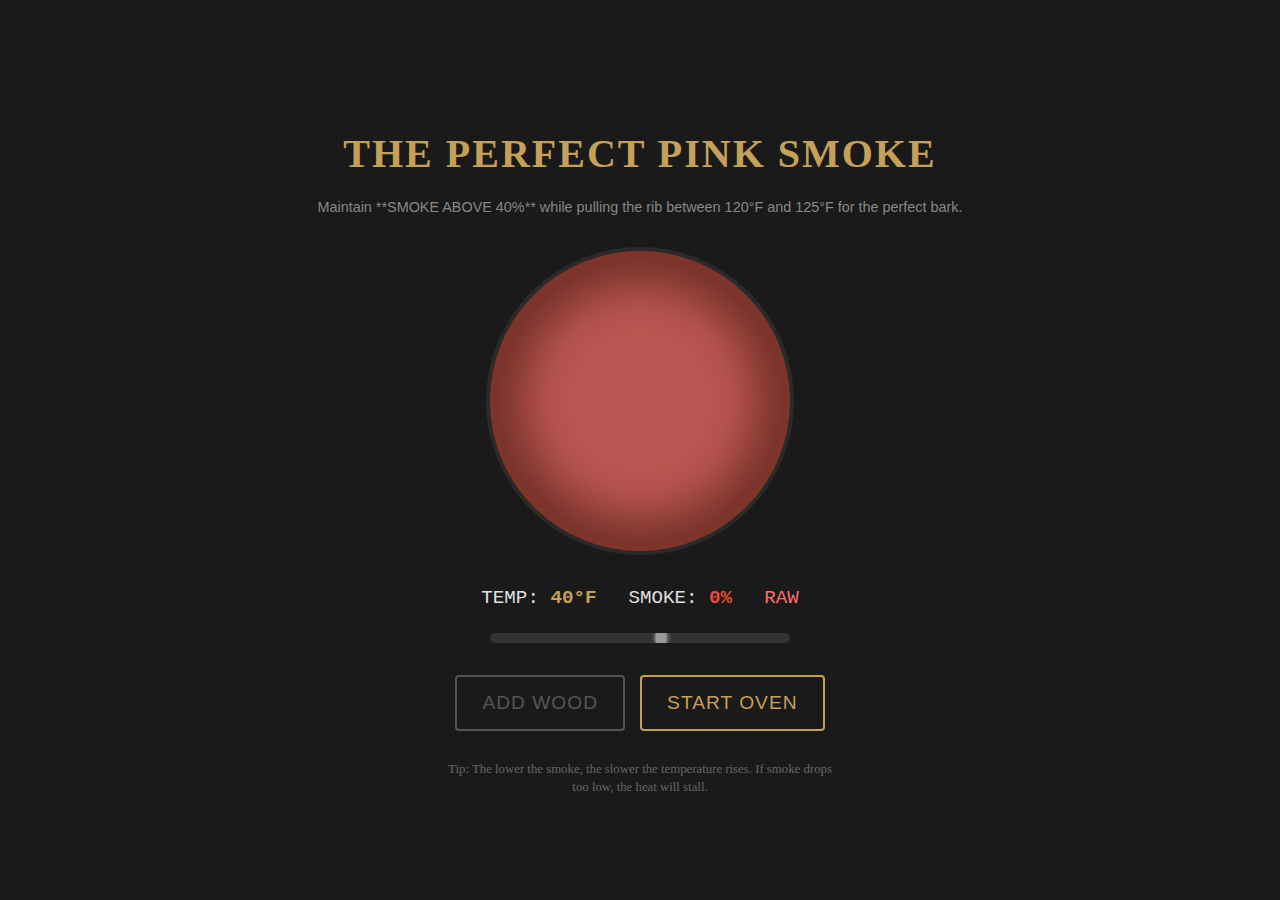
<file: MeatGame.html>
<!DOCTYPE html>
<html lang="en">

<head>
  <meta charset="UTF-8">
  <meta name="viewport" content="width=device-width, initial-scale=1.0">
  <title>The Perfect Pink | Smoked Prime Rib Simulator</title>
  <style>
    /* --- CSS STYLING --- */
    :root {
      --bg-color: #1a1a1a;
      --text-color: #e0e0e0;
      --accent-gold: #c5a059;
      --meat-raw: #ff6f69;
      --meat-rare: #ff8b85;
      /* Target Color */
      --meat-medium: #b07d62;
      --meat-burnt: #3d2b1f;
      --smoke-good: #00b894;
      /* Green for good smoke */
      --smoke-bad: #e74c3c;
      /* Red for low smoke */
    }

    body {
      font-family: 'Georgia', serif;
      background-color: var(--bg-color);
      color: var(--text-color);
      margin: 0;
      display: flex;
      flex-direction: column;
      align-items: center;
      justify-content: center;
      height: 100vh;
      user-select: none;
      overflow: hidden;
    }

    h1 {
      color: var(--accent-gold);
      font-size: 2.5rem;
      margin-bottom: 0.5rem;
      letter-spacing: 2px;
      text-transform: uppercase;
    }

    p.subtitle {
      font-family: sans-serif;
      color: #888;
      font-size: 0.9rem;
      margin-bottom: 2rem;
      text-align: center;
    }

    /* The Meat Visualizer */
    .oven-window {
      position: relative;
      width: 300px;
      height: 300px;
      border: 4px solid #333;
      border-radius: 50%;
      background: radial-gradient(circle at center, var(--meat-raw) 20%, #8a3324 80%, #2a1a1a 100%);
      box-shadow: 0 0 30px rgba(0, 0, 0, 0.5) inset, 0 0 20px rgba(0, 0, 0, 0.5);
      margin-bottom: 2rem;
      transition: transform 0.1s;
      display: flex;
      align-items: center;
      justify-content: center;
    }

    /* Effect for low smoke */
    .oven-window.cold {
      opacity: 0.7;
      box-shadow: 0 0 10px rgba(231, 76, 60, 0.5) inset;
    }

    /* The "Center" of the meat that changes color */
    .meat-center {
      width: 70%;
      height: 70%;
      background-color: var(--meat-raw);
      border-radius: 50%;
      filter: blur(20px);
      transition: background-color 0.2s;
    }

    /* UI Elements */
    .stats-container {
      display: flex;
      gap: 2rem;
      margin-bottom: 1.5rem;
      font-family: 'Courier New', monospace;
      font-size: 1.2rem;
    }

    .temp-display,
    .smoke-display {
      font-weight: bold;
      color: var(--accent-gold);
    }

    /* Smoke color logic */
    .smoke-display.low {
      color: var(--smoke-bad);
    }

    .smoke-display.optimal {
      color: var(--smoke-good);
    }

    .status-display {
      text-transform: uppercase;
    }

    /* Thermometer Bar */
    .thermometer-container {
      width: 300px;
      height: 10px;
      background: #333;
      border-radius: 5px;
      margin-bottom: 2rem;
      position: relative;
      overflow: hidden;
    }

    .thermometer-fill {
      height: 100%;
      width: 0%;
      background: linear-gradient(90deg, #3498db, #e74c3c);
      transition: width 0.1s linear;
    }

    /* The "Target Zone" marker on the bar */
    .target-zone {
      position: absolute;
      /* (120 - 40) / (180 - 40) = 57.14% */
      left: 57.14%;
      width: 3.5%;
      height: 100%;
      background-color: rgba(255, 255, 255, 0.5);
      z-index: 2;
      transform: translateX(-50%);
      box-shadow: 0 0 5px rgba(255, 255, 255, 0.7);
    }

    /* Controls */
    .controls-container {
      display: flex;
      gap: 15px;
    }

    button {
      background-color: transparent;
      border: 2px solid var(--accent-gold);
      color: var(--accent-gold);
      padding: 15px 25px;
      font-size: 1.2rem;
      cursor: pointer;
      text-transform: uppercase;
      letter-spacing: 1px;
      transition: all 0.2s;
      font-family: sans-serif;
      border-radius: 4px;
    }

    button:hover {
      background-color: var(--accent-gold);
      color: var(--bg-color);
      box-shadow: 0 0 15px var(--accent-gold);
    }

    .add-wood-btn {
      border-color: #f1c40f;
      color: #f1c40f;
    }

    .add-wood-btn:hover {
      background-color: #f1c40f;
      color: var(--bg-color);
    }

    button:disabled {
      border-color: #555;
      color: #555;
      cursor: not-allowed;
      box-shadow: none;
    }

    /* Feedback Overlay */
    .feedback {
      position: absolute;
      top: 20%;
      font-size: 3rem;
      font-weight: bold;
      text-shadow: 0 4px 10px rgba(0, 0, 0, 0.8);
      opacity: 0;
      transform: scale(0.5);
      transition: all 0.3s cubic-bezier(0.175, 0.885, 0.32, 1.275);
      pointer-events: none;
      text-align: center;
    }

    .feedback.show {
      opacity: 1;
      transform: scale(1);
    }

    /* Chef's Notes (Footer) */
    .chefs-notes {
      margin-top: 30px;
      font-size: 0.8rem;
      color: #666;
      max-width: 400px;
      text-align: center;
      line-height: 1.4;
    }
  </style>
</head>

<body>

  <h1>The Perfect Pink Smoke</h1>
  <p class="subtitle">Maintain **SMOKE ABOVE 40%** while pulling the rib between 120°F and 125°F for the perfect bark.
  </p>

  <div class="oven-window" id="oven">
    <div class="meat-center" id="meatCenter"></div>
  </div>

  <div class="feedback" id="feedbackText">PERFECT!</div>

  <div class="stats-container">
    <div>TEMP: <span class="temp-display" id="tempDisplay">40°F</span></div>
    <div>SMOKE: <span class="smoke-display" id="smokeDisplay">0%</span></div>
    <div class="status-display" id="statusDisplay">RAW</div>
  </div>

  <div class="thermometer-container">
    <div class="target-zone" title="Target: 120F - 125F"></div>
    <div class="thermometer-fill" id="thermometerFill"></div>
  </div>

  <div class="controls-container">
    <button id="woodBtn" class="add-wood-btn" onclick="addWood()" disabled>Add Wood</button>
    <button id="pullBtn" onclick="handleAction()">Start Oven</button>
  </div>

  <div class="chefs-notes">
    Tip: The lower the smoke, the slower the temperature rises. If smoke drops too low, the heat will stall.
  </div>

  <script>
    /* --- JAVASCRIPT LOGIC --- */

    // Game Constants
    const START_TEMP = 40;
    const MAX_TEMP = 180;
    const TARGET_MIN = 120; // Goal: Rare
    const TARGET_MAX = 125;
    const SMOKE_OPTIMAL_MIN = 40; // New smoke target
    const SMOKE_CRITICAL_LOW = 10; // Smoke stall threshold

    // State Variables
    let currentTemp = START_TEMP;
    let smokeLevel = 0;
    let isCooking = false;
    let gameEnded = false;
    let intervalId = null;
    let baseSpeed = 0.15; // Base speed
    let woodCooldown = false; // Prevents spamming the wood button

    // DOM Elements
    const tempDisplay = document.getElementById('tempDisplay');
    const smokeDisplay = document.getElementById('smokeDisplay');
    const statusDisplay = document.getElementById('statusDisplay');
    const meatCenter = document.getElementById('meatCenter');
    const thermometerFill = document.getElementById('thermometerFill');
    const pullBtn = document.getElementById('pullBtn');
    const woodBtn = document.getElementById('woodBtn');
    const feedbackText = document.getElementById('feedbackText');
    const oven = document.getElementById('oven');


    function updateVisuals() {
      // Update Text
      tempDisplay.innerText = Math.floor(currentTemp) + "°F";
      smokeDisplay.innerText = Math.floor(smokeLevel) + "%";

      // Smoke color logic
      if (smokeLevel >= SMOKE_OPTIMAL_MIN) {
        smokeDisplay.classList.add('optimal');
        smokeDisplay.classList.remove('low');
      } else if (smokeLevel < SMOKE_OPTIMAL_MIN && smokeLevel > SMOKE_CRITICAL_LOW) {
        smokeDisplay.classList.remove('optimal');
        smokeDisplay.classList.remove('low');
      } else {
        smokeDisplay.classList.add('low');
        smokeDisplay.classList.remove('optimal');
      }

      // Oven visual for critical low smoke
      if (smokeLevel < SMOKE_CRITICAL_LOW) {
        oven.classList.add('cold');
      } else {
        oven.classList.remove('cold');
      }

      // Update Bar Width
      const percentage = ((currentTemp - START_TEMP) / (MAX_TEMP - START_TEMP)) * 100;
      thermometerFill.style.width = Math.min(percentage, 100) + "%";

      // Update Meat Color & Status Text based on Ranges
      if (currentTemp < TARGET_MIN) {
        meatCenter.style.backgroundColor = "#ff6f69"; // Raw Red
        statusDisplay.innerText = "RAW";
        statusDisplay.style.color = "#ff6f69";
      } else if (currentTemp >= TARGET_MIN && currentTemp <= TARGET_MAX) {
        meatCenter.style.backgroundColor = "#ff8b85"; // Rare / Perfect
        statusDisplay.innerText = "PERFECT";
        statusDisplay.style.color = "#e0e0e0";
      } else if (currentTemp < 135) {
        meatCenter.style.backgroundColor = "#ffcccb"; // Medium-Rare
        statusDisplay.innerText = "MED-RARE";
        statusDisplay.style.color = "#ffcccb";
      } else if (currentTemp < 145) {
        meatCenter.style.backgroundColor = "#b07d62"; // Medium
        statusDisplay.innerText = "MEDIUM";
        statusDisplay.style.color = "#b07d62";
      } else {
        meatCenter.style.backgroundColor = "#3d2b1f"; // Overcooked/Burnt
        statusDisplay.innerText = "RUINED";
        statusDisplay.style.color = "#555";
      }
    }

    function handleAction() {
      if (!isCooking && !gameEnded) {
        startGame();
      } else if (isCooking) {
        stopGame();
      } else if (gameEnded) {
        resetGame();
      }
    }

    function addWood() {
      if (!isCooking || woodCooldown) return;

      // Increase smoke and apply cooldown
      smokeLevel = Math.min(100, smokeLevel + 30); // Boost smoke by 30%
      woodCooldown = true;
      woodBtn.disabled = true;
      woodBtn.innerText = "COOLDOWN...";

      // Start cooldown timer (e.g., 2 seconds)
      setTimeout(() => {
        woodCooldown = false;
        if (isCooking) {
          woodBtn.disabled = false;
          woodBtn.innerText = "Add Wood";
        }
      }, 2000);

      updateVisuals();
    }

    function startGame() {
      isCooking = true;
      pullBtn.innerText = "PULL ROAST!";
      pullBtn.style.borderColor = "#ff6f69";
      pullBtn.style.color = "#ff6f69";
      woodBtn.disabled = false;

      feedbackText.classList.remove('show');

      // The Cooking Loop
      intervalId = setInterval(() => {
        // 1. Temperature Physics (Acceleration)
        let tempAcceleration = 1;
        if (currentTemp > 100) tempAcceleration = 1.5;
        if (currentTemp > 115) tempAcceleration = 2.5;

        // SMOKE STALL PENALTY: Reduce temp acceleration if smoke is too low
        if (smokeLevel < SMOKE_CRITICAL_LOW) {
          tempAcceleration *= 0.1; // Slows down to 10% speed
          currentTemp = Math.max(START_TEMP, currentTemp - 0.2); // slight heat drop
        }

        currentTemp += (baseSpeed * tempAcceleration);

        // 2. Smoke Physics (Decay)
        smokeLevel = Math.max(0, smokeLevel - 0.5); // Smoke decays slowly

        updateVisuals();

        // Auto-fail if burnt
        if (currentTemp >= MAX_TEMP) {
          stopGame();
        }
      }, 50); // Updates every 50ms
    }

    function stopGame() {
      isCooking = false;
      gameEnded = true;
      clearInterval(intervalId);
      woodBtn.disabled = true;

      const finalTemp = Math.floor(currentTemp);
      let resultText = "";
      let resultColor = "";
      let finalRating = 0; // 1 = perfect, 0 = bad

      // 1. Determine Temperature Result
      if (finalTemp >= TARGET_MIN && finalTemp <= TARGET_MAX) {
        resultText = "PERFECT TEMP!";
        resultColor = "#4cd137";
        finalRating = 1;
      } else if (finalTemp < TARGET_MIN) {
        resultText = "IT'S RAW!";
        resultColor = "#e74c3c";
        shakeOven();
      } else {
        resultText = "OVERCOOKED!";
        resultColor = "#f1c40f";
        shakeOven();
      }

      // 2. Apply Smoke/Bark Quality Check
      if (finalRating === 1) {
        if (smokeLevel >= SMOKE_OPTIMAL_MIN) {
          resultText += "\n(Perfect Bark!)";
          resultColor = "#00b894"; // Optimal result color
          meatCenter.style.boxShadow = "0 0 50px #ff8b85"; // Glow
        } else {
          resultText += "\n(No Smoke = No Bark)";
          resultColor = "#f1c40f"; // Downgraded to yellow if temp was perfect but smoke failed
        }
      } else {
        // If temp failed, smoke doesn't save it, but we mention the failure
        if (smokeLevel < SMOKE_OPTIMAL_MIN) {
          resultText += "\n(Smoke Died Out)";
        }
      }

      // Final Feedback
      triggerFeedback(resultText, resultColor);

      // Update Buttons for Restart
      pullBtn.innerText = "ROAST ANOTHER";
      pullBtn.style.borderColor = "var(--accent-gold)";
      pullBtn.style.color = "var(--accent-gold)";
      woodBtn.innerText = "Add Wood"; // Reset wood button text
    }

    function resetGame() {
      currentTemp = START_TEMP;
      smokeLevel = 0;
      gameEnded = false;
      woodCooldown = false;
      feedbackText.classList.remove('show');
      meatCenter.style.boxShadow = "none";
      updateVisuals();
      startGame();
    }

    function triggerFeedback(text, color) {
      // Replaces \n with <br> for multi-line feedback
      feedbackText.innerHTML = text.replace('\n', '<br>');
      feedbackText.style.color = color;
      feedbackText.classList.add('show');
    }

    function shakeOven() {
      oven.style.transform = "translateX(10px)";
      setTimeout(() => { oven.style.transform = "translateX(-10px)"; }, 50);
      setTimeout(() => { oven.style.transform = "translateX(5px)"; }, 100);
      setTimeout(() => { oven.style.transform = "translateX(0px)"; }, 150);
    }

    // Initialize
    updateVisuals();

  </script>
</body>

</html>
</file>
